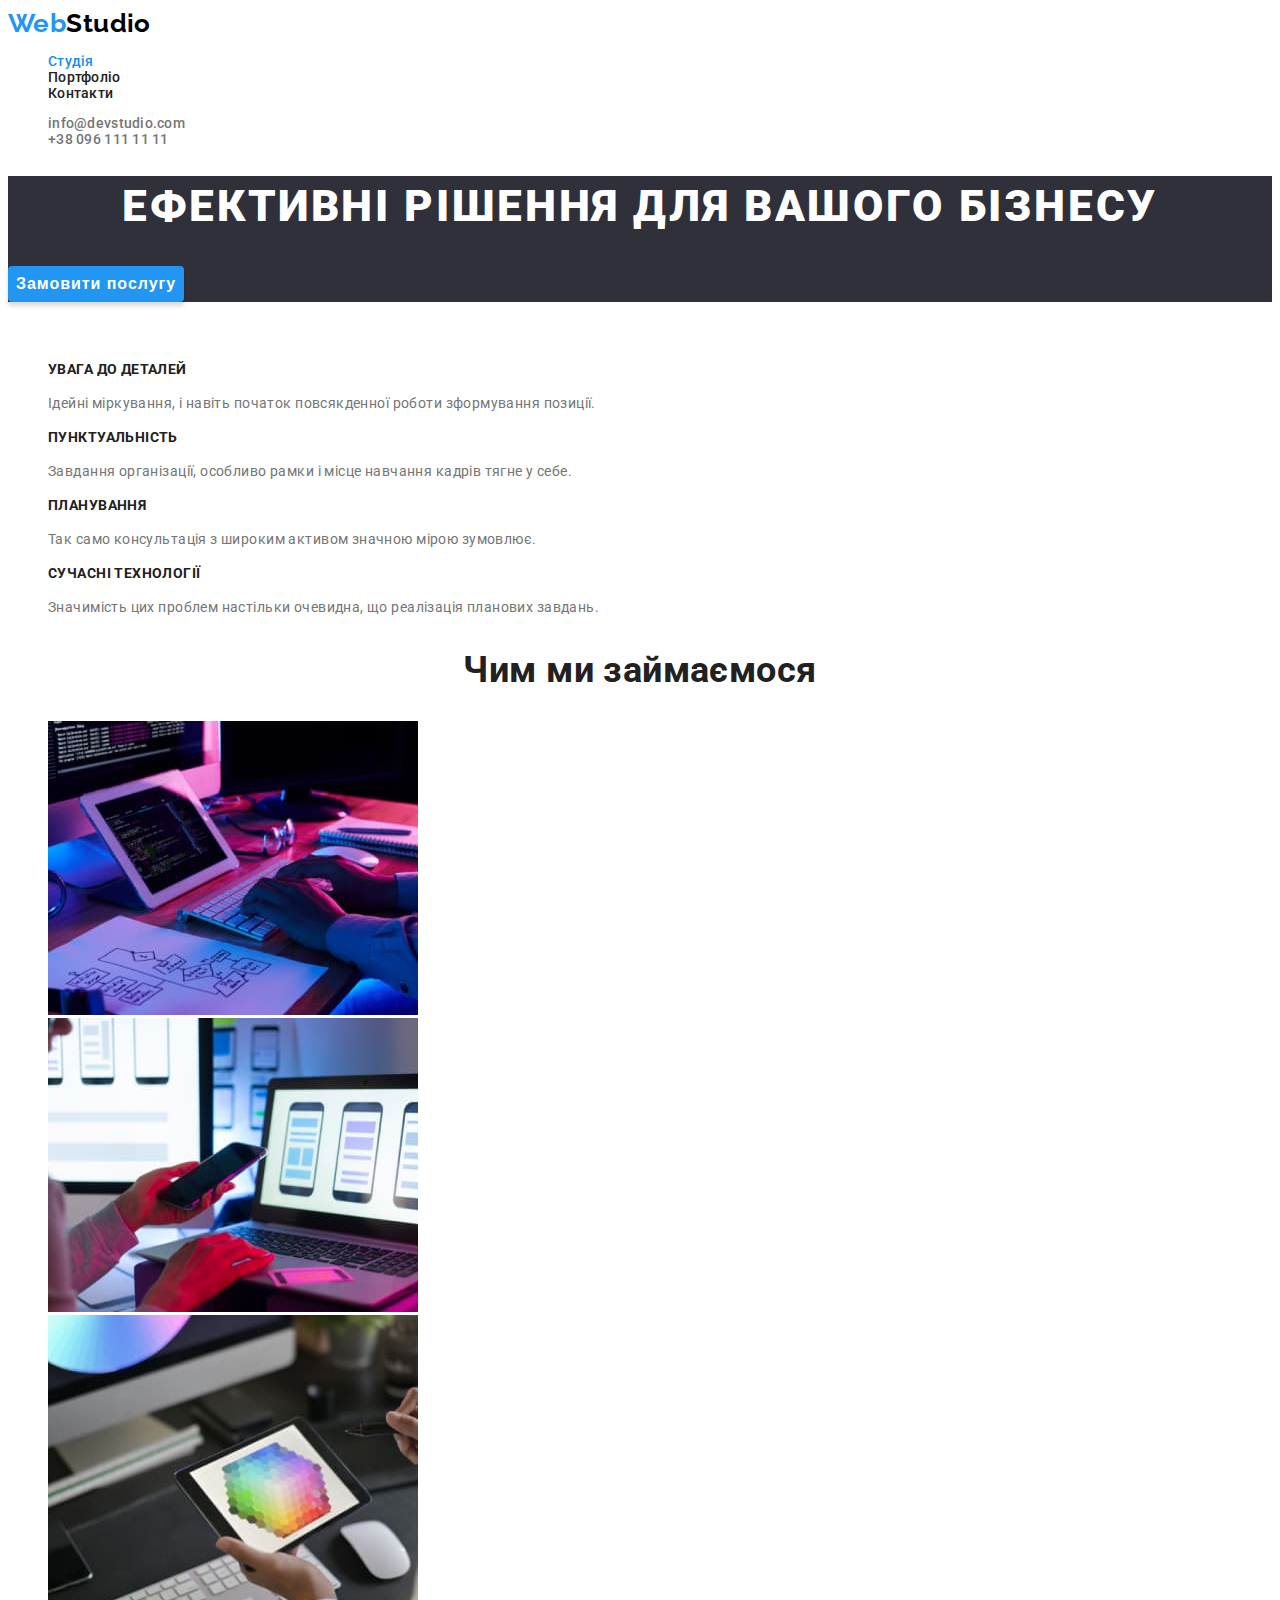
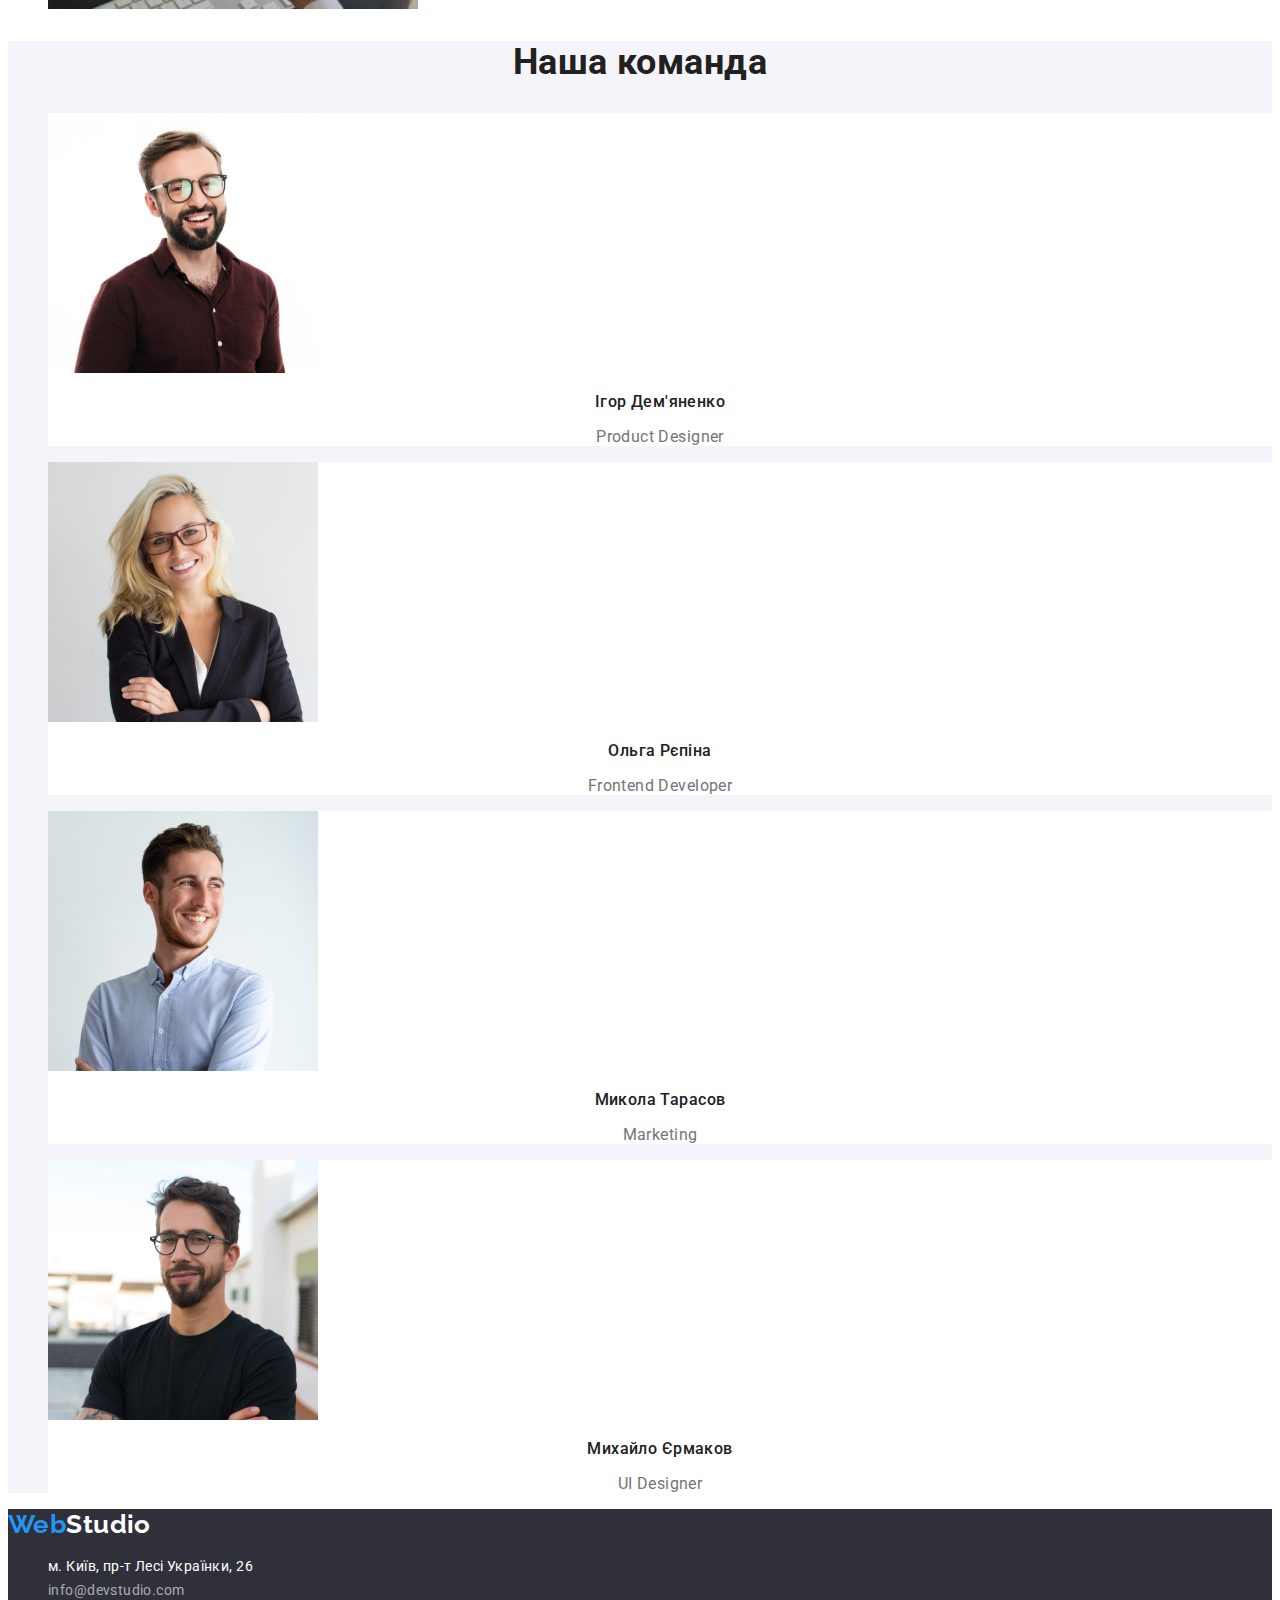
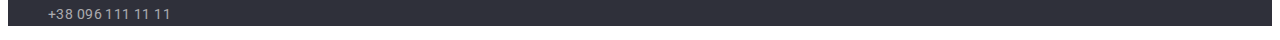
<file: index.html>
<!DOCTYPE html>
<html lang="uk">
  <head>
    <meta charset="UTF-8" />
    <meta http-equiv="X-UA-Compatible" content="IE=edge" />
    <meta name="viewport" content="width=device-width, initial-scale=1.0" />
    <title>Студія</title>
    <link rel="preconnect" href="https://fonts.googleapis.com" />
    <link rel="preconnect" href="https://fonts.gstatic.com" crossorigin />
    <link
      href="https://fonts.googleapis.com/css2?family=Raleway:wght@700&family=Roboto:wght@400;500;700;900&display=swap"
      rel="stylesheet"
    />
    <link rel="stylesheet" href="./styles/styles.css" />
  </head>
  <body>
    <header>
      <nav>
        <a class="header-logo" lang="en" href="./index.html">
          <span class="web-logo">Web</span>Studio
        </a>
        <ul class="site-nav">
          <li class="list-portfolio">
            <a class="site-nav-item current" href="./index.html">Студія</a>
          </li>
          <li class="list-portfolio">
            <a class="site-nav-item " href="./portfolio.html"
              >Портфоліо</a
            >
          </li>
          <li class="list-portfolio">
            <a class="site-nav-item " href="">Контакти</a>
          </li>
        </ul>
      </nav>
      <ul class="header-contacts">
        <li class="list-portfolio">
          <a class="header-email" href="mailto:info@devstudio.com"
            >info@devstudio.com</a
          >
        </li>
        <li class="list-portfolio">
          <a class="header-tel" href="tel:+380961111111">+38 096 111 11 11</a>
        </li>
      </ul>
    </header>
    <main>
      <section class="hero">
        <h1 class="hero-title">Ефективні рішення для вашого бізнесу</h1>
        <button class="hero-button" type="button">Замовити послугу</button>
      </section>
      <section>
        <h2 style="visibility: hidden">Про нас</h2>
        <ul>
          <li class="list-studio">
            <h3 class="title">увага до деталей</h3>
            <p class="title-text">
              Ідейні міркування, і навіть початок повсякденної роботи
              зформування позиції.
            </p>
          </li>
          <li class="list-studio">
            <h3 class="title">пунктуальність</h3>
            <p class="title-text">
              Завдання організації, особливо рамки і місце навчання кадрів тягне
              у себе.
            </p>
          </li>
          <li class="list-studio">
            <h3 class="title">планування</h3>
            <p class="title-text">
              Так само консультація з широким активом значною мірою зумовлює.
            </p>
          </li>
          <li class="list-studio">
            <h3 class="title">сучасні технології</h3>
            <p class="title-text">
              Значимість цих проблем настільки очевидна, що реалізація планових
              завдань.
            </p>
          </li>
        </ul>
      </section>
      <section>
        <h2 class="cases">Чим ми займаємося</h2>
        <ul>
          <li class="list-studio">
            <img
              src="./images/img1.jpg"
              alt="programer-working"
              width="370"
              height="294"
            />
          </li>
          <li class="list-studio">
            <img
              src="./images/img2.jpg"
              alt="creating-working-mobile-interface"
              width="370"
              height="294"
            />
          </li>
          <li class="list-studio">
            <img
              src="./images/img3.jpg"
              alt="selection-graphic-tablet"
              width="370"
              height="294"
            />
          </li>
        </ul>
      </section>
      <section class="team-section">
        <h2 class="team">Наша команда</h2>
        <ul>
          <li class="list-studio team-item">
            <img
              src="./images/img_pd.jpg"
              alt="Product_Designer"
              width="270"
              height="260"
            />
            <h3 class="team-member">Ігор Дем'яненко</h3>
            <p class="profession" lang="en">Product Designer</p>
          </li>
          <li class="list-studio team-item">
            <img
              src="./images/img_fe.jpg"
              alt="Frontend Developer"
              width="270"
              height="260"
            />
            <h3 class="team-member">Ольга Рєпіна</h3>
            <p class="profession" lang="en">Frontend Developer</p>
          </li>
          <li class="list-studio team-item">
            <img
              src="./images/img_m.jpg"
              alt="Marketing"
              width="270"
              height="260"
            />
            <h3 class="team-member">Микола Тарасов</h3>
            <p class="profession" lang="en">Marketing</p>
          </li>
          <li class="list-studio team-item">
            <img
              src="./images/img_uid.jpg"
              alt="UI Designer"
              width="270"
              height="260"
            />
            <h3 class="list-studio team-member">Михайло Єрмаков</h3>
            <p class="profession" lang="en">UI Designer</p>
          </li>
        </ul>
      </section>
    </main>
    <footer>
      <a class="footer-logo" lang="en" href="./index.html">
        <span class="web-logo">Web</span>Studio</a
      >
      <address>
        <ul>
          <li class="list-studio">
            <a
              class="footer-adress"
              href="https://goo.gl/maps/SowUrspjPFDkWuth7"
              target="_blank"
              rel="noopener noreferrer nofollow"
            >
              м. Київ, пр-т Лесі Українки, 26
            </a>
          </li>
          <li class="list-studio">
            <a class="footer-mail" href="mailto:info@devstudio.com"
              >info@devstudio.com</a
            >
          </li>
          <li class="list-studio">
            <a class="footer-tel" href="tel:+380961111111">+38 096 111 11 11</a>
          </li>
        </ul>
      </address>
    </footer>
  </body>
</html>
</file>
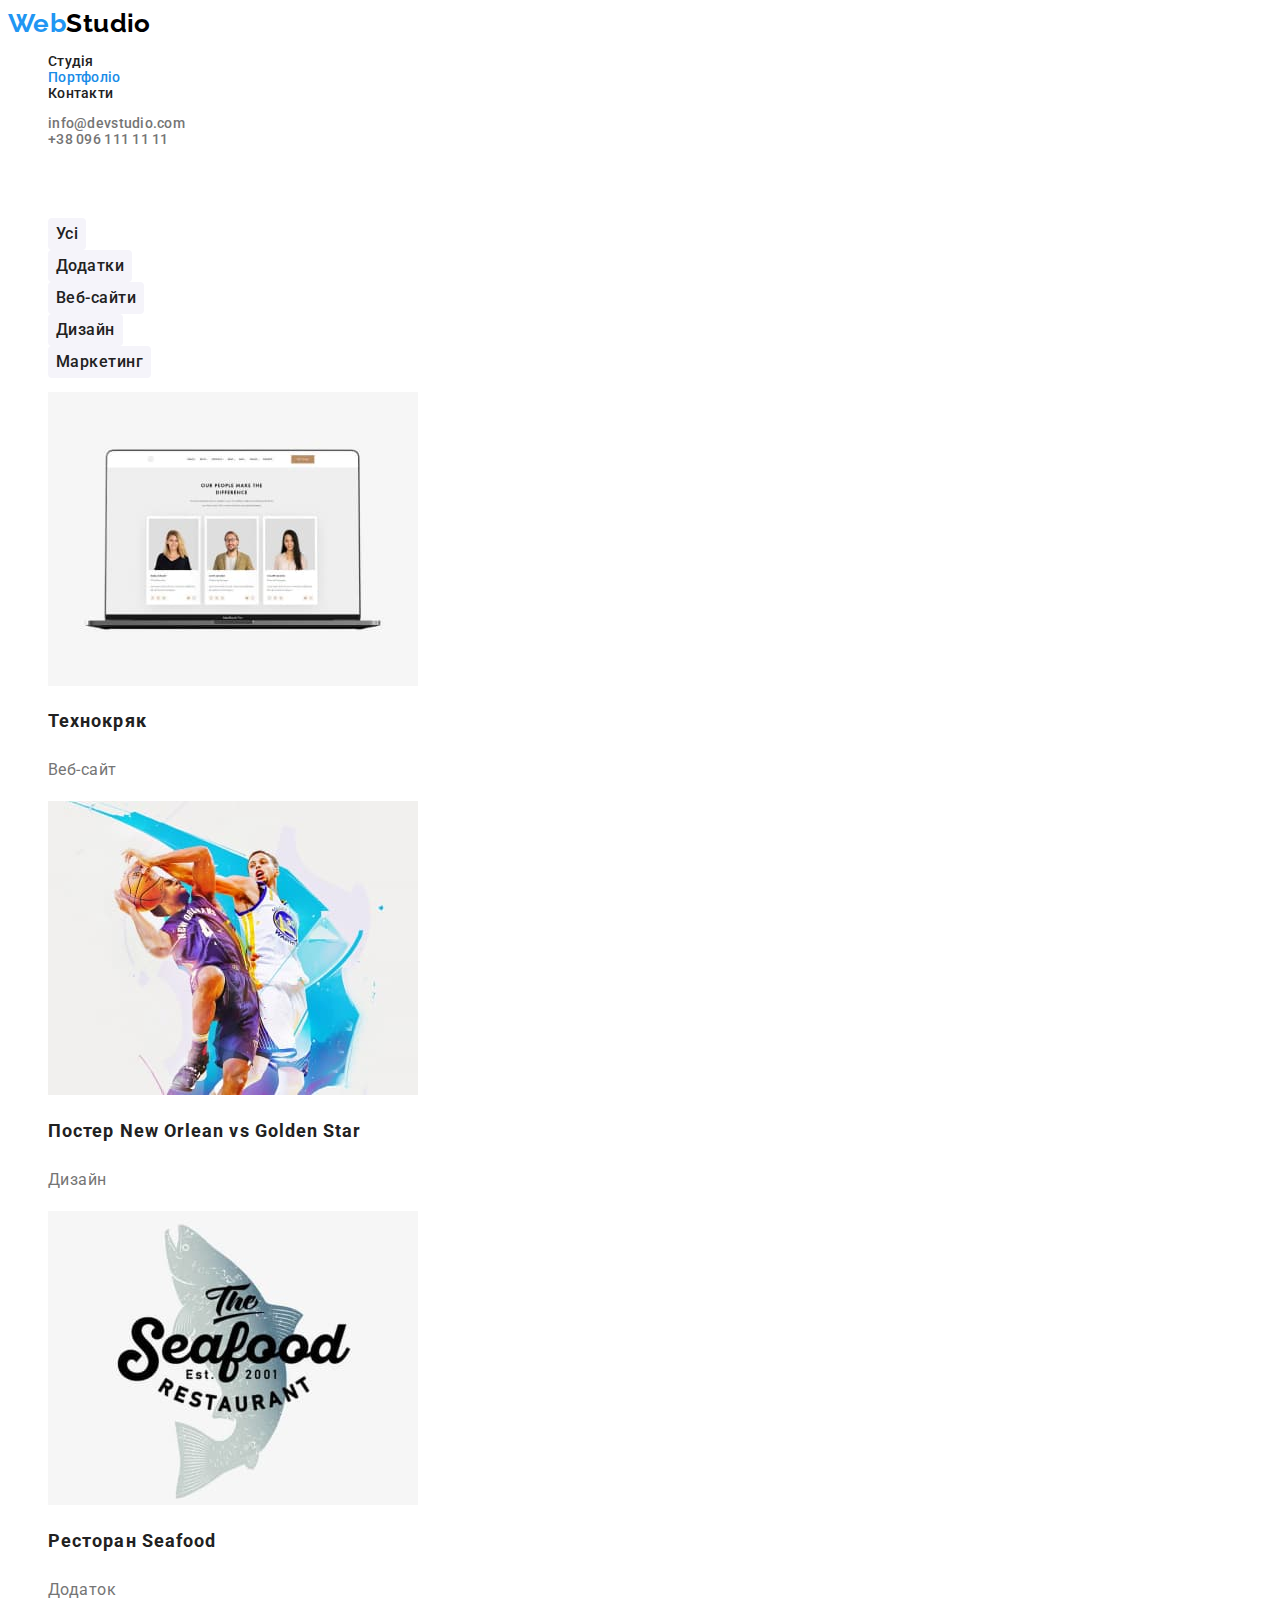
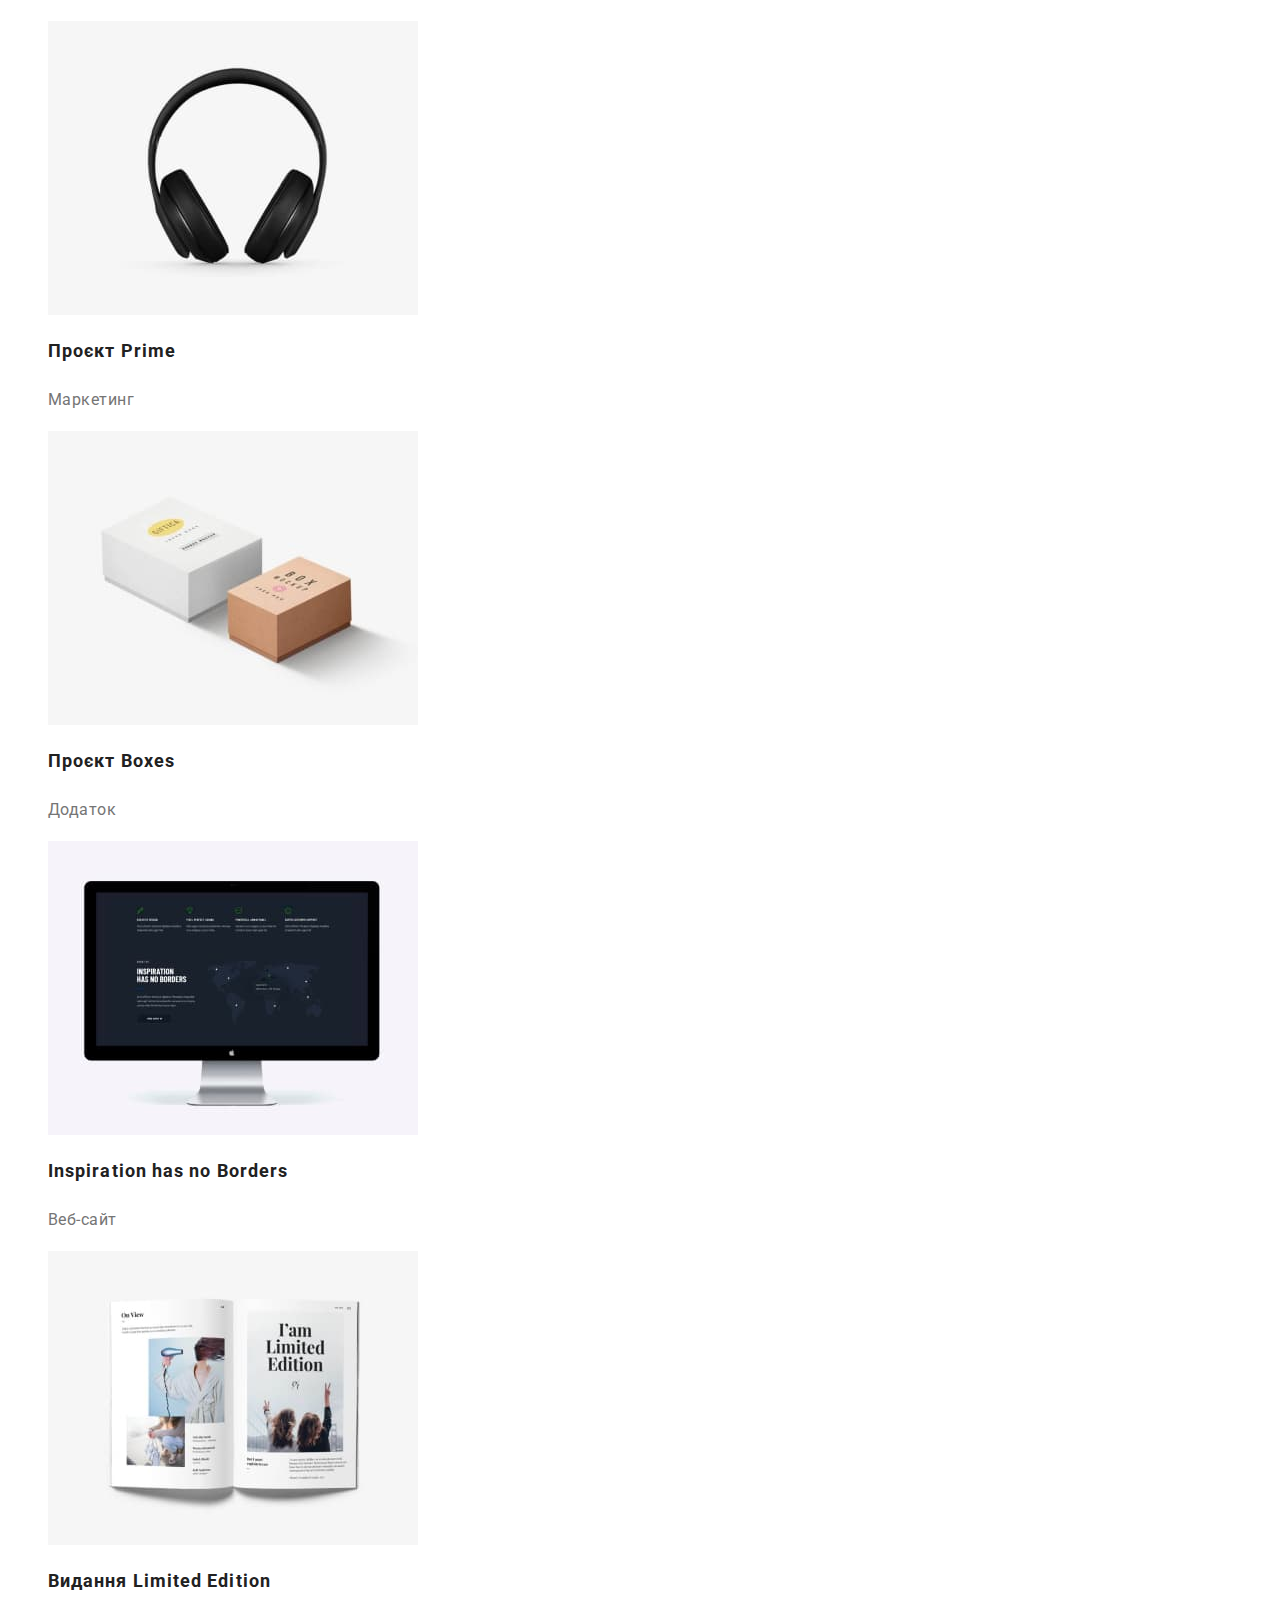
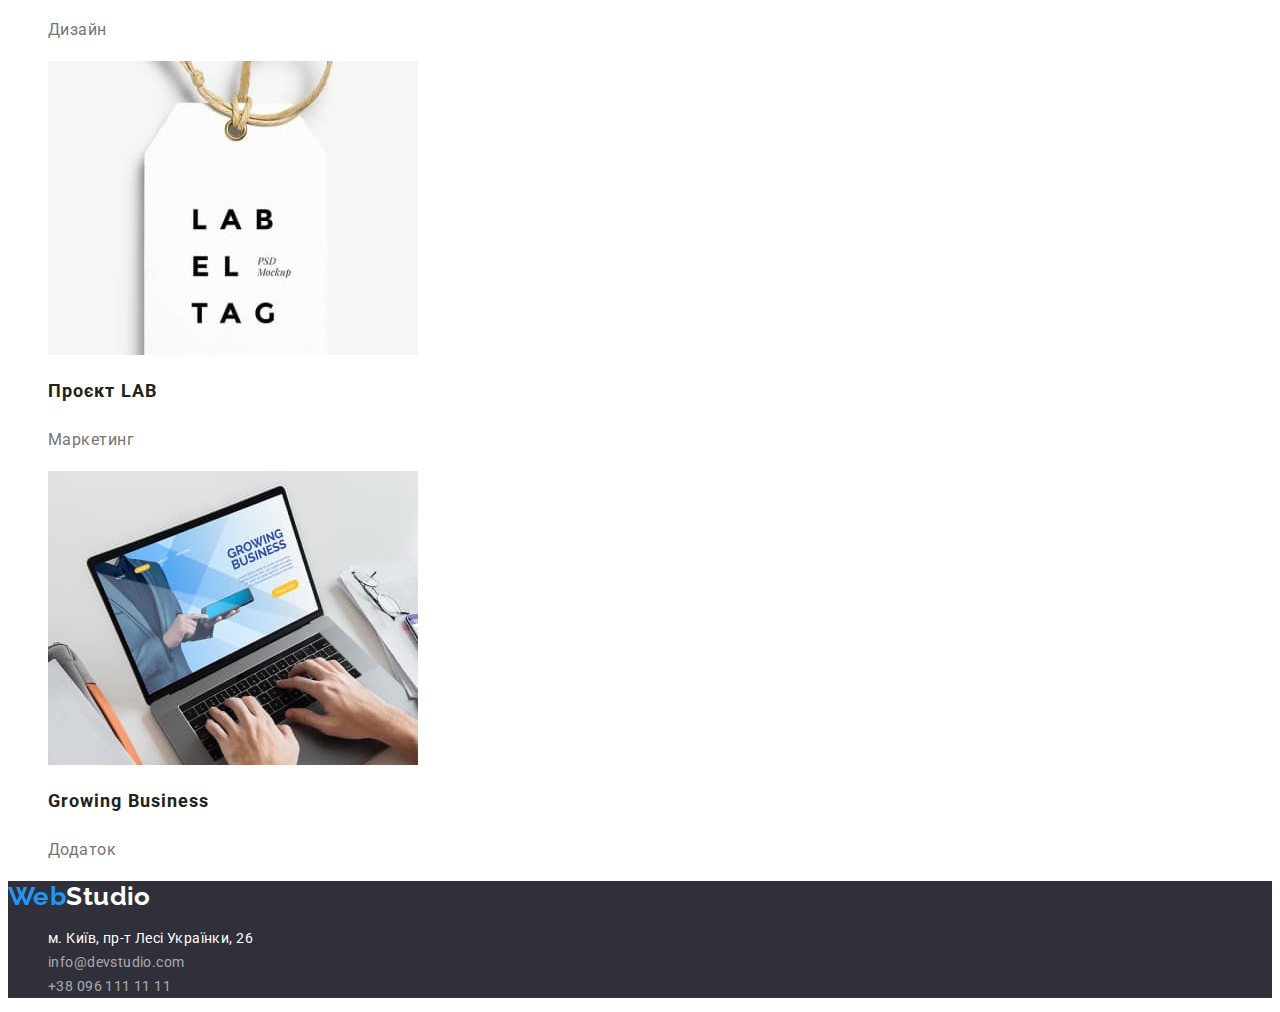
<file: portfolio.html>
<!DOCTYPE html>
<html lang="uk">
  <head>
    <meta charset="UTF-8" />
    <meta http-equiv="X-UA-Compatible" content="IE=edge" />
    <meta name="viewport" content="width=device-width, initial-scale=1.0" />
    <title>Portfolio</title>
    <link rel="preconnect" href="https://fonts.googleapis.com" />
    <link rel="preconnect" href="https://fonts.gstatic.com" crossorigin />
    <link
      href="https://fonts.googleapis.com/css2?family=Raleway:wght@700&family=Roboto:wght@400;500;700;900&display=swap"
      rel="stylesheet"
    />
    <link rel="stylesheet" href="./styles/styles.css" />
  </head>
  <body>
    <header>
      <nav>
        <a class="header-logo" lang="en" href="./index.html">
          <span class="web-logo">Web</span>Studio
        </a>
        <ul class="site-nav">
          <li class="site-nav-list list-portfolio">
            <a class="site-nav-item" href="./index.html">Студія</a>
          </li>
          <li class="site-nav-list list-portfolio">
            <a class="site-nav-item current" href="./portfolio.html"
              >Портфоліо</a
            >
          </li>
          <li class="site-nav-list list-portfolio">
            <a class="site-nav-item" href="">Контакти</a>
          </li>
        </ul>
      </nav>
      <ul class="header-contacts">
        <li class="list-portfolio">
          <a class="header-email" href="mailto:info@devstudio.com"
            >info@devstudio.com</a
          >
        </li>
        <li class="list-portfolio">
          <a class="header-tel" href="tel:+380961111111">+38 096 111 11 11</a>
        </li>
      </ul>
    </header>
    <main>
      <section class="buttons-portfolio">
        <h1 style="visibility: hidden">portfolio-preview</h1>
        <ul>
          <li class="list-portfolio">
            <button class="button-portfolio" type="button">Усі</button>
          </li>
          <li class="list-portfolio">
            <button class="button-portfolio" type="button">Додатки</button>
          </li>
          <li class="list-portfolio">
            <button class="button-portfolio" type="button">Веб-сайти</button>
          </li>
          <li class="list-portfolio">
            <button class="button-portfolio" type="button">Дизайн</button>
          </li>
          <li class="list-portfolio">
            <button class="button-portfolio" type="button">Маркетинг</button>
          </li>
        </ul>
        <ul>
          <li class="list-portfolio">
            <img
              src="./images/techcrack.jpg"
              alt="Laptop"
              width="370"
              height="294"
            />
            <h2 class="project-title">Технокряк</h2>
            <p class="project-description">Веб-сайт</p>
          </li>
          <li class="list-portfolio">
            <img
              src="./images/posterneworlean.jpg"
              alt="New Orlean team"
              width="370"
              height="294"
            />
            <h2 class="project-title">Постер New Orlean vs Golden Star</h2>
            <p class="project-description">Дизайн</p>
          </li>
          <li class="list-portfolio">
            <img
              src="./images/seafood.jpg"
              alt="Seafood Logo"
              width="370"
              height="294"
            />
            <h2 class="project-title">Ресторан Seafood</h2>
            <p class="project-description">Додаток</p>
          </li>
          <li class="list-portfolio">
            <img
              src="./images/prime.jpg"
              alt="Headphones"
              width="370"
              height="294"
            />
            <h2 class="project-title">Проєкт Prime</h2>
            <p class="project-description">Маркетинг</p>
          </li>
          <li class="list-portfolio">
            <img
              src="./images/boxes.jpg"
              alt="Boxes"
              width="370"
              height="294"
            />
            <h2 class="project-title">Проєкт Boxes</h2>
            <p class="project-description">Додаток</p>
          </li>
          <li class="list-portfolio">
            <img
              src="./images/inspiration.jpg"
              alt="Monitor"
              width="370"
              height="294"
            />
            <h2 class="project-title">Inspiration has no Borders</h2>
            <p class="project-description">Веб-сайт</p>
          </li>
          <li class="list-portfolio">
            <img
              src="./images/booklimitededition.jpg"
              alt="Book"
              width="370"
              height="294"
            />
            <h2 class="project-title">Видання Limited Edition</h2>
            <p class="project-description">Дизайн</p>
          </li>
          <li class="list-portfolio">
            <img
              src="./images/lab.jpg"
              alt="Lab Logo"
              width="370"
              height="294"
            />
            <h2 class="project-title">Проєкт LAB</h2>
            <p class="project-description">Маркетинг</p>
          </li>
          <li class="list-portfolio">
            <img
              src="./images/growingbusiness.jpg"
              alt="Appication"
              width="370"
              height="294"
            />
            <h2 class="project-title">Growing Business</h2>
            <p class="project-description">Додаток</p>
          </li>
        </ul>
      </section>
    </main>
    <footer>
      <a class="footer-logo" lang="en" href="./index.html">
        <span class="web-logo">Web</span>Studio</a
      >
      <address>
        <ul>
          <li class="list-portfolio">
            <a
              class="footer-adress"
              href="https://goo.gl/maps/SowUrspjPFDkWuth7"
              target="_blank"
              rel="noopener noreferrer nofollow"
            >
              м. Київ, пр-т Лесі Українки, 26
            </a>
          </li>
          <li class="list-portfolio">
            <a class="footer-mail" href="mailto:info@devstudio.com"
              >info@devstudio.com</a
            >
          </li>
          <li class="list-portfolio">
            <a class="footer-tel" href="tel:+380961111111">+38 096 111 11 11</a>
          </li>
        </ul>
      </address>
    </footer>
  </body>
</html>
</file>
<file: styles/styles.css>
:root {
  --body-color: #212121;
  --back-color: #2f303a;
  --main-title-color: #ffffff;
  --hero-btn-color: #ffffff;
  --secondary-title-color: #ffffff;
  --secondary-btn-color: #212121;
  --secondary-btn-back-color: #f5f4fa;
  --link-decoration-color: #2196f3;
  --web-logo-color: #2196f3;
  --description-text: #757575;
  --link-active: #188ce8;
  --btn-box-shadow: 0px 4px 4px rgba(0, 0, 0, 0.15);
}

body {
  font-family: Roboto, sans-serif;
  font-size: 14px;
  letter-spacing: 0.03em;
  color: var(--body-color);
}

/*----------------------reset----------------------*/
.list-studio,
.list-portfolio {
  list-style: none;
}

/*----------------------HEADER----------------------*/

.header-logo {
  color: #000000;
  text-decoration: none;
  font-family: Raleway, sans-serif;
  font-weight: 700;
  font-size: 26px;
  line-height: calc(31 / 26);
}

.web-logo {
  color: var(--web-logo-color);
}

.site-nav-item {
  text-decoration: none;
  font-weight: 500;
  line-height: calc(16 / 14);
  letter-spacing: 0.02em;
  color: var(--secondary-btn-color);
}
.current {
  color: var(--link-active);
}
.site-nav-item:hover,
.site-nav-item:focus,
.site-nav-item:active {
  color: var(--link-active);
}

.header-email,
.header-tel {
  color: var(--description-text);
  text-decoration: none;
  font-size: 14px;
  font-weight: 500;
  line-height: calc(16 / 14);
  letter-spacing: 0.02em;
}
.header-email:hover,
.header-tel:hover,
.header-email:focus,
.header-tel:focus {
  color: var(--link-active);
}

/*----------------------Main-----------------*/
.hero {
  background-color: var(--back-color);
}
.hero-title {
  color: var(--main-title-color);
  font-weight: 900;
  font-size: 44px;
  line-height: calc(60 / 44);
  text-align: center;
  letter-spacing: 0.06em;
  text-transform: uppercase;
}
.title {
  font-style: normal;
  font-size: 14px;
  line-height: calc(16 / 14);
  text-transform: uppercase;
}
.title-text {
  line-height: calc(24 / 14);
  color: var(--description-text);
}

.cases,
.team {
  font-size: 36px;
  line-height: calc(42 / 36);
  text-align: center;
}
.team-section {
  background-color: var(--secondary-btn-back-color);
}
.team-item {
  background-color: var(--main-title-color);
}
.team-member {
  font-weight: 500;
  font-size: 16px;
  line-height: calc(19 / 16);
  text-align: center;
}

.profession {
  font-weight: 400;
  font-size: 16px;
  line-height: calc(19 / 16);
  text-align: center;
  color: var(--description-text);
}
.hero-button {
  cursor: pointer;
  color: var(--hero-btn-color);
  font-weight: 700;
  font-size: 16px;
  line-height: calc(30 / 16);
  letter-spacing: 0.06em;
  background-color: var(--link-decoration-color);
  box-shadow: var(--btn-box-shadow);
  border-radius: 4px;
  border-color: transparent;
}

.hero-button:hover,
.hero-button:focus,
.hero-button:active {
  color: var(--hero-btn-color);
  background-color: var(--link-active);
  box-shadow: var(--btn-box-shadow);
  border-radius: 4px;
  border-color: transparent;
}

.button-portfolio {
  font-family: Roboto;
  font-weight: 500;
  font-size: 16px;
  line-height: calc(26 / 16);
  letter-spacing: 0.03em;
  color: var(--secondary-btn-color);
  background-color: var(--secondary-btn-back-color);
  border-radius: 4px;
  border-color: transparent;
}

.button-portfolio:hover,
.button-portfolio:focus {
  color: var(--hero-btn-color);
  background-color: var(--link-decoration-color);
}

.project-title {
  font-size: 18px;
  line-height: calc(36 / 18);
  letter-spacing: 0.06em;
}
.project-description {
  font-size: 16px;
  line-height: calc(30 / 16);
  letter-spacing: 0.03em;

  color: var(--description-text);
}
/*----------------------Footer-----------------*/
footer {
  background-color: var(--back-color);
}
.footer-adress,
.footer-mail,
.footer-tel,
.footer-logo {
  text-decoration: none;
}

.footer-logo {
  font-family: Raleway, sans-serif;
  font-style: normal;
  font-weight: 700;
  font-size: 26px;
  line-height: calc(31 / 26);
  color: var(--main-title-color);
}
.footer-adress {
  font-style: normal;
  font-weight: 400;
  line-height: calc(24 / 14);
  color: var(--main-title-color);
}
.footer-mail,
.footer-tel {
  font-style: normal;
  font-weight: 400;
  line-height: calc(24 / 14);
  letter-spacing: 0.03em;
  color: rgba(255, 255, 255, 0.6);
}
.footer-adress:hover,
.footer-adress:focus,
.footer-mail:hover,
.footer-mail:focus,
.footer-tel:hover,
.footer-tel:focus {
  color: var(--web-logo-color);
}
</file>
